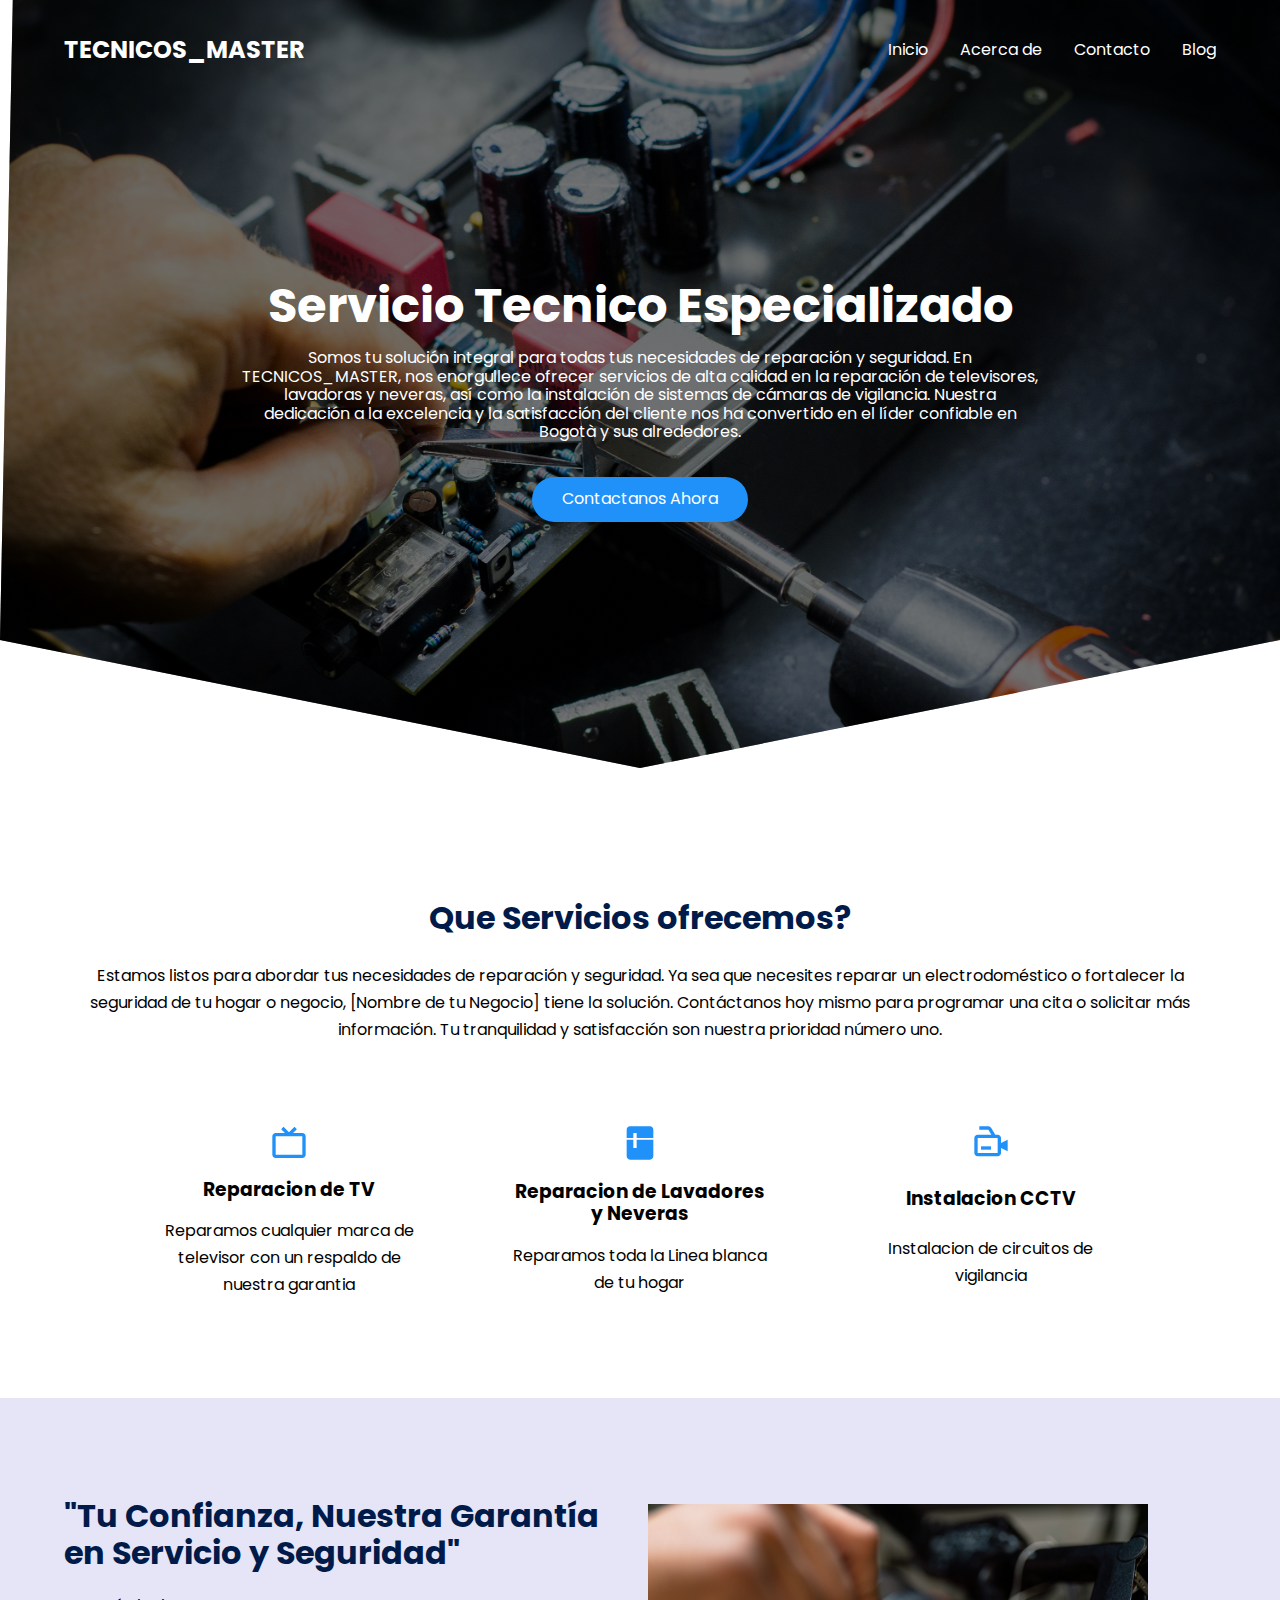
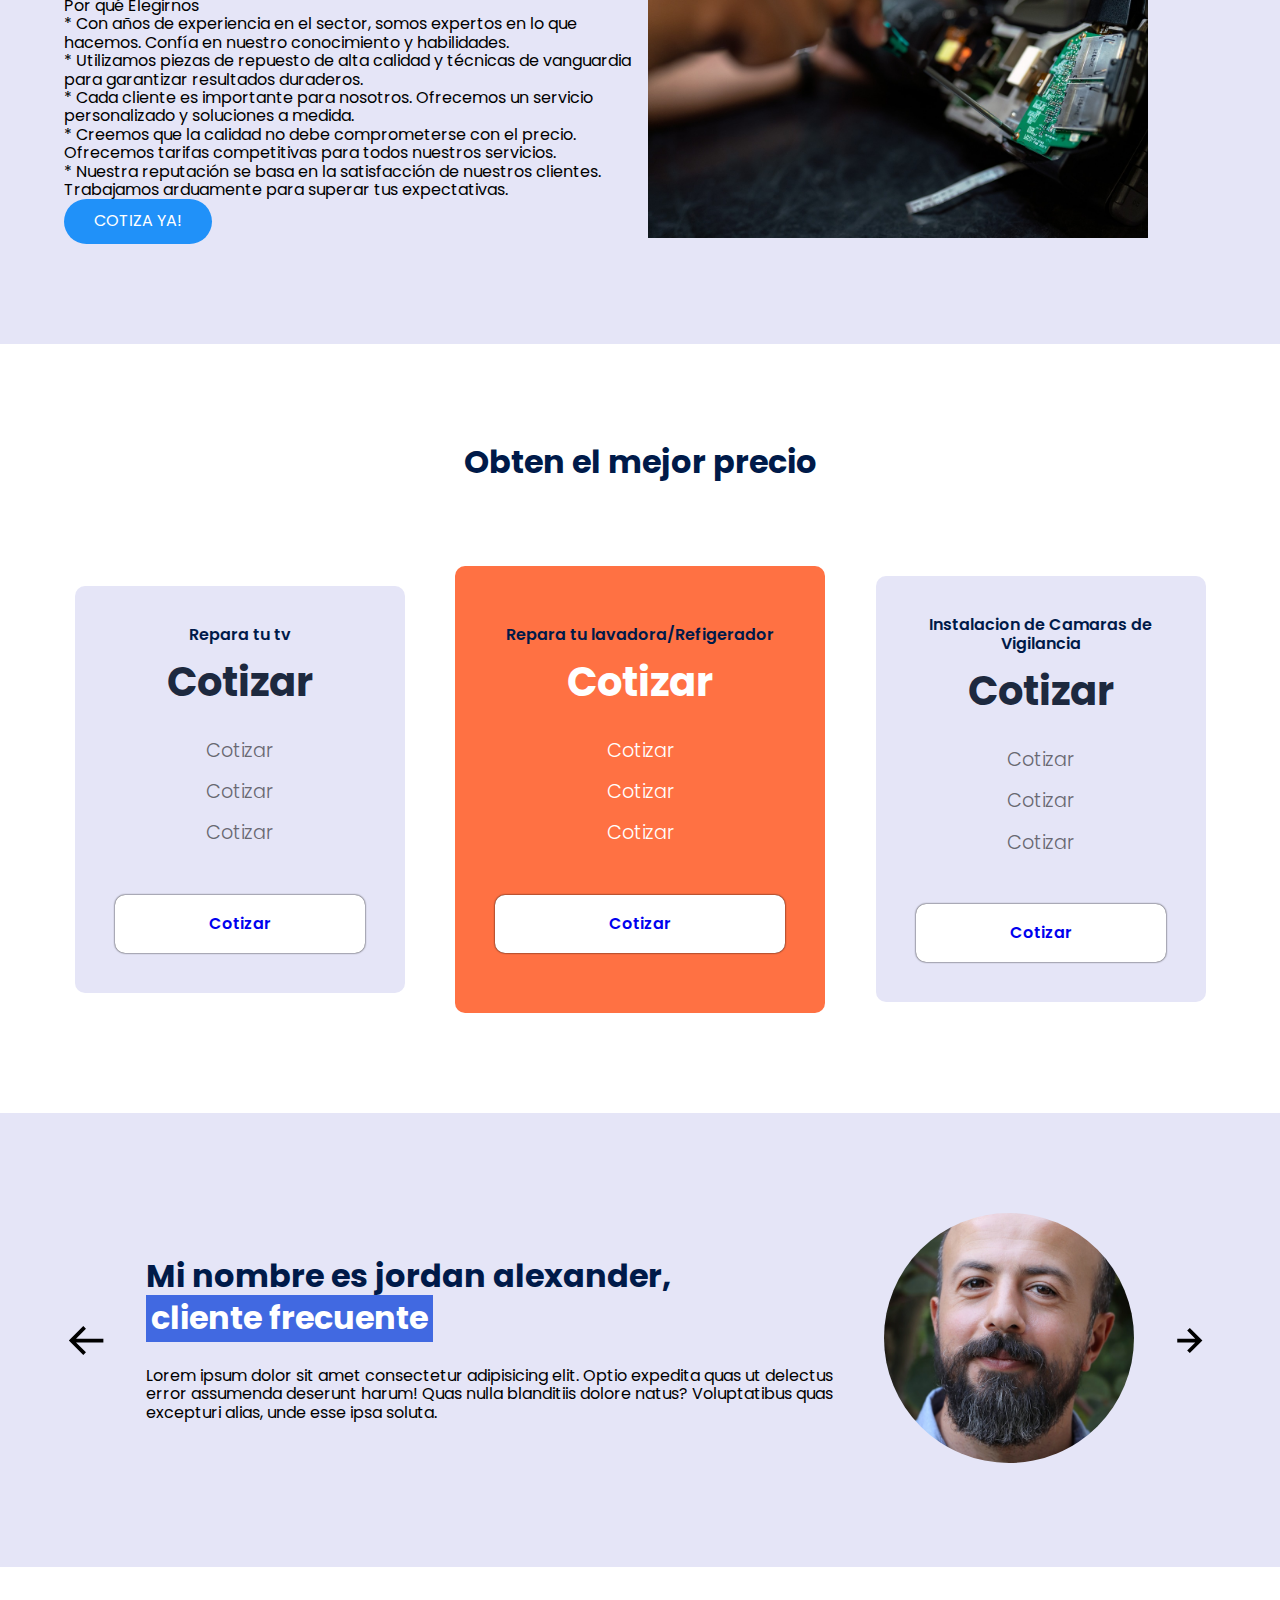
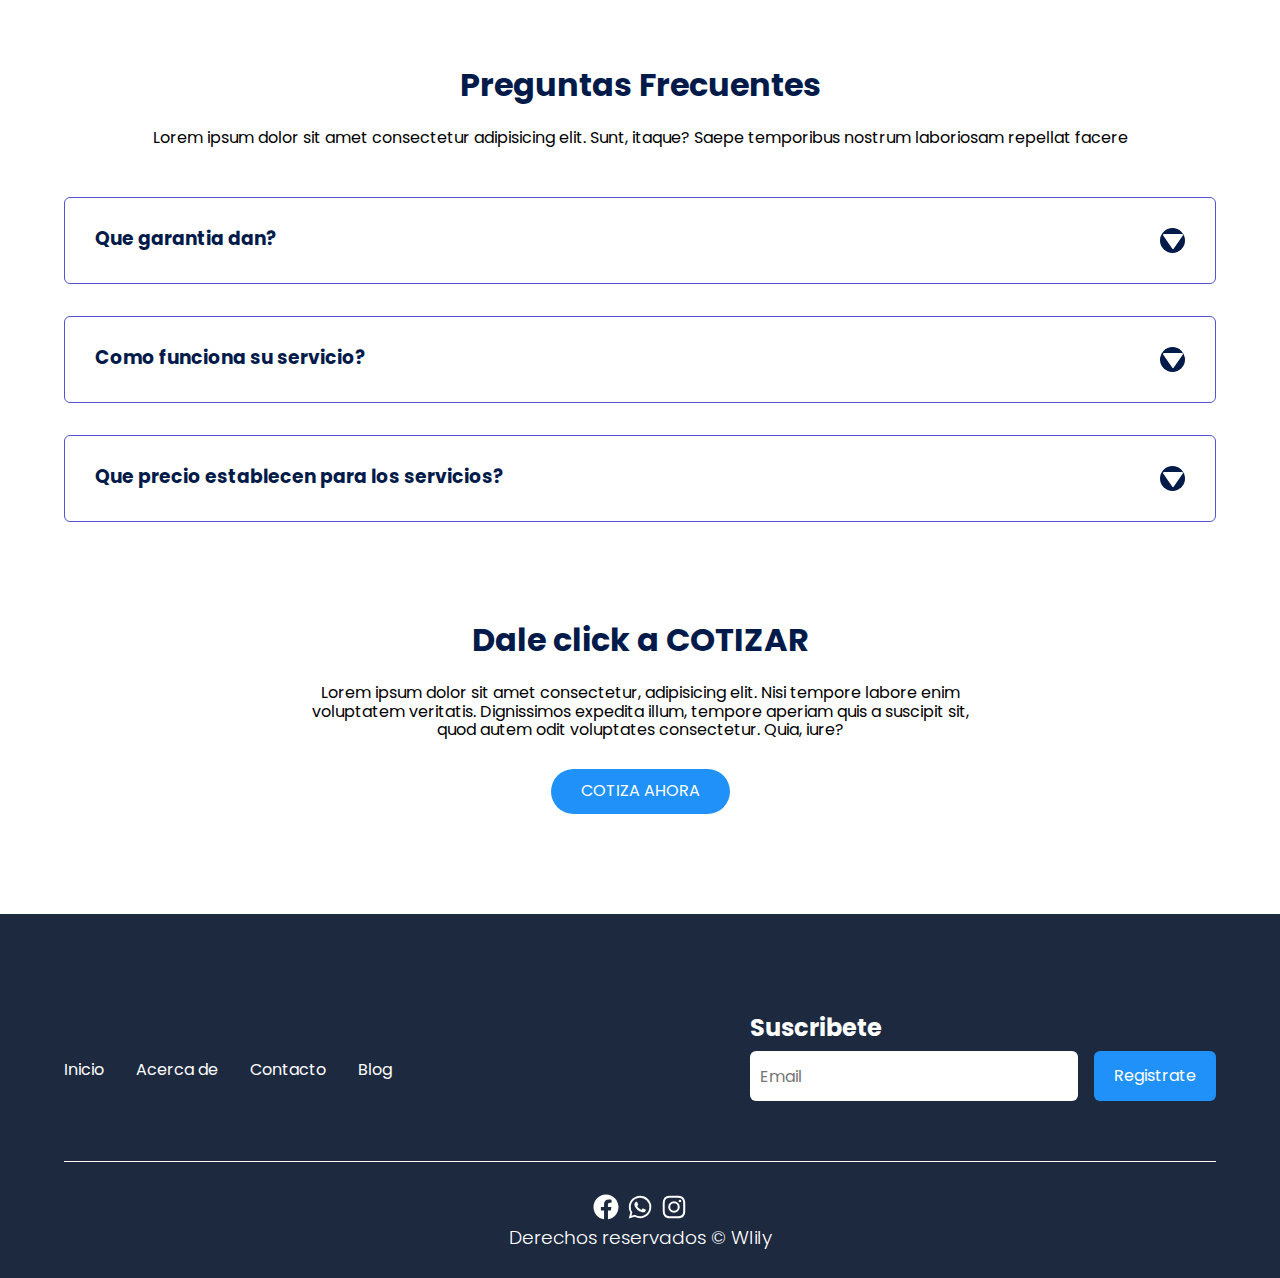
<file: index.html>
<!DOCTYPE html>
<html lang="en">
<head>
    <meta charset="UTF-8">
    <meta name="viewport" content="width=device-width, initial-scale=1.0">
    <title>Tecnicos_Master</title>
    <link rel="stylesheet" href="./css/normalizacion.css">
    <link rel="stylesheet" href="./css/estilos.css">

    <meta name="theme-color" content="#2091f9" >
    
    
    <meta name="title" content="Repara tu TV, lavadora o una instalación de cámaras de vigilancia" />
    <meta name="description" content=""Soluciones integrales para tus electrodomésticos y seguridad en un solo lugar. Reparamos tu TV y lavadora, además de ofrecer expertos en instalación de cámaras de vigilancia. Confía en nosotros para mantener tu hogar en perfecto estado y protegido. Servicio rápido y profesional en bogota y sus alrededores. ¡Recupera la comodidad y la tranquilidad hoy mismo!"" />

    <!-- Open Graph / Facebook -->
    <meta property="og:type" content="website" />
    <meta property="og:url" content="wlily35.github.io" />
    <meta property="og:title" content="Repara tu TV, lavadora o una instalación de cámaras de vigilancia" />
    <meta property="og:description" content=""Soluciones integrales para tus electrodomésticos y seguridad en un solo lugar. Reparamos tu TV y lavadora, además de ofrecer expertos en instalación de cámaras de vigilancia. Confía en nosotros para mantener tu hogar en perfecto estado y protegido. Servicio rápido y profesional en bogota y sus alrededores. ¡Recupera la comodidad y la tranquilidad hoy mismo!"" />
    <meta property="og:image" content=wlily35.github.io/imagenes/camara_domo.jpg />



</head>
<body>
    
    <header class="hero">
        <nav class="nav container">
            <div class="nav__logo">
                <h2 class="nav__titulo">TECNICOS_MASTER</h2>
            </div>
            <ul class="nav__link nav__link--menu">
                <li class="nav__items">
                    <a href="#" class="nav__links">Inicio</a>
                </li>
                
                <li class="nav__items">
                    <a href="#" class="nav__links">Acerca de</a>
                </li>
                
                <li class="nav__items">
                    <a href="#" class="nav__links">Contacto</a>
                </li>
                
                <li class="nav__items">
                    <a href="#" class="nav__links">Blog</a>
                </li>

                <img src="./imagenes/cerrar.svg" class="nav__close" alt="boton de cerrar">
            </ul>

            <div class="nav__menu">
                <img src="./imagenes/menu.svg" class="nav__img" alt="menu">
            </div>
        </nav>

        <section class="hero__container container">
            <h1 class="hero__title">Servicio Tecnico Especializado</h1>
            <p class="hero__paragraph">Somos tu solución integral para todas tus necesidades de reparación y seguridad. En TECNICOS_MASTER, 
                nos enorgullece ofrecer servicios de alta calidad en la reparación de televisores, lavadoras y neveras, 
                así como la instalación de sistemas de cámaras de vigilancia. Nuestra dedicación a la excelencia
                 y la satisfacción del cliente nos ha convertido en el líder confiable en Bogotà y sus alrededores.</p>
                 <a href="#" class="cta">Contactanos Ahora</a>
        </section>
    </header>

    <main>
        <section class="container about">
            <h2 class="subtitle"> Que Servicios ofrecemos?</h2>
            <p class="about__paragraph">Estamos listos para abordar tus necesidades de reparación y seguridad.
                 Ya sea que necesites reparar un electrodoméstico o fortalecer la seguridad de tu hogar o negocio,
                 [Nombre de tu Negocio] tiene la solución. Contáctanos hoy mismo para programar una
                  cita o solicitar más información. Tu tranquilidad y satisfacción son nuestra prioridad número uno.
            </p>

            <div class="about__main">
                <article class="about__icons">
                    <img src="./imagenes/tv.svg" class="about__icon" alt="imagen del tv icono">
                    <h3 class="about__title">Reparacion de TV</h3>
                    <p class="about__paragraph">Reparamos cualquier marca de televisor con un respaldo de nuestra garantia</p>
                </article>
                
                <article class="about__icons">
                    <img src="./imagenes/refirerator.svg" class="about__icon" alt="imagen del refigerador icono">
                    <h3 class="about__title">Reparacion de Lavadores y Neveras</h3>
                    <p class="about__paragraph">Reparamos toda la Linea blanca de tu hogar</p>
                </article>
                
                <article class="about__icons">
                    <img src="./imagenes/camara.svg" class="about__icon" alt="imagen camaras icono">
                    <h3 class="about__title">Instalacion CCTV </h3>
                    <p class="about__paragraph">Instalacion de circuitos de vigilancia</p>
                </article>
            </div>
        </section>
        
        <section class="conocimiento">
            <div class="conocimiento__container container">
                <div class="conocimiento__texts">
                    <h2 class="subtitle">"Tu Confianza, Nuestra Garantía en Servicio y Seguridad"</h2>
                    <p class="conocimiento_paragraph">Por qué Elegirnos<br>

                         * Con años de experiencia en el sector, somos expertos en lo que hacemos. Confía en nuestro conocimiento y habilidades.<br>
                         * Utilizamos piezas de repuesto de alta calidad y técnicas de vanguardia para garantizar resultados duraderos.<br>
                         * Cada cliente es importante para nosotros. Ofrecemos un servicio personalizado y soluciones a medida.<br>
                         * Creemos que la calidad no debe comprometerse con el precio. Ofrecemos tarifas competitivas para todos nuestros servicios.<br>
                         * Nuestra reputación se basa en la satisfacción de nuestros clientes. Trabajamos arduamente para superar tus expectativas.</p>
                    <a href="#" class="cta">COTIZA YA!</a>
                </div>

                <figure class="conocimiento__picture">
                    <img src="./imagenes/tecnico_2.jpg" class="conocimiento__img" alt="tecnico 2">
                </figure>
            </div>
        </section>

        <section class="precio container">
            <h2 class="subtitle">Obten el mejor precio</h2>

            <div class="precio__tabla">
                <div class="precio__element">
                    <p class="precio__name">Repara tu tv</p>
                    <h3 class="precio__precio">Cotizar</h3>

                    <div class="precio__items">
                        <p class="precio__features">Cotizar</p>
                        <p class="precio__features">Cotizar</p>
                        <p class="precio__features">Cotizar</p>
                    </div>

                    <a href="#" class="precio__cta">Cotizar</a>
                </div>

                <div class="precio__element precio__element--best">
                    <p class="precio__name">Repara tu lavadora/Refigerador</p>
                    <h3 class="precio__precio">Cotizar</h3>

                    <div class="precio__items">
                        <p class="precio__features">Cotizar</p>
                        <p class="precio__features">Cotizar</p>
                        <p class="precio__features">Cotizar</p>
                    </div>

                    <a href="#" class="precio__cta">Cotizar</a>
                </div>

                <div class="precio__element">
                    <p class="precio__name">Instalacion de Camaras de Vigilancia</p>
                    <h3 class="precio__precio">Cotizar</h3>

                    <div class="precio__items">
                        <p class="precio__features">Cotizar</p>
                        <p class="precio__features">Cotizar</p>
                        <p class="precio__features">Cotizar</p>
                    </div>

                    <a href="#" class="precio__cta">Cotizar</a>
                </div>
            </div>
        </section>

        <section class="testimonios">
            <div class="testimonio__container container">
                <img src="./imagenes/flecha_izquierda.svg" class="testimonio__arrow" id="before" alt="">
                <section class="testimonio__body testimonio__body--show" data-id="1">
                    <div class="testimonio__texts">
                        <h2 class="subtitle">Mi nombre es jordan alexander, <span class="testimonio__course">cliente frecuente</span></h2>
                        <p class="testimonio__review">Lorem ipsum dolor sit amet consectetur adipisicing elit. Optio expedita quas ut delectus
                            error assumenda deserunt harum! Quas nulla blanditiis dolore natus? Voluptatibus quas excepturi alias, unde esse ipsa soluta.</p>
                    </div>

                    <figure class="testimonio__picture">
                        <img src="./imagenes/face__1.jpg" class="testimonio__img" alt="imagen del cliente de testimonio">
                    </figure>
                </section>

                <section class="testimonio__body " data-id="2">
                    <div class="testimonio__texts">
                        <h2 class="subtitle">Mi nombre es Alejandra Perez, <span class="testimonio__course">cliente frecuente</span></h2>
                        <p class="testimonio__review">Lorem ipsum dolor sit amet consectetur adipisicing elit. Optio expedita quas ut delectus
                            error assumenda deserunt harum! </p>
                    </div>
                    <figure class="testimonio__picture">
                        <img src="./imagenes/face__2.jpg" class="testimonio__img" alt="imagen del cliente de testimonio">
                    </figure>
                </section>

                <section class="testimonio__body " data-id="3">
                    <div class="testimonio__texts">
                        <h2 class="subtitle">Mi nombre es Karen Arteaga, <span class="testimonio__course">cliente frecuente</span></h2>
                        <p class="testimonio__review">Lorem ipsum </p>
                    </div>

                    <figure class="testimonio__picture">
                        <img src="./imagenes/face__3.jpg" class="testimonio__img" alt="imagen del cliente de testimonio">
                    </figure>
                </section>
                <img src="./imagenes/flecha_derecha_alt.svg" class="testimonio__arrow" id="next" alt="">
            </div>
        </section>

        <section class="preguntas container">
            <h2 class="subtitle">Preguntas Frecuentes</h2>
            <p class="preguntas__paragragh">Lorem ipsum dolor sit amet consectetur adipisicing elit. Sunt, 
                itaque? Saepe temporibus nostrum laboriosam repellat facere</p>

            <section class="preguntas__container">
                    <article class="preguntas__padding">
                        <div class="preguntas__answer">
                            <h3 class="preguntas__title">Que garantia dan?
                                <span class="preguntas__arrow">
                                    <img src="./imagenes/flecha.svg" class="preguntas__img" alt="indicador de flecha para preguntas frecuentes">
                                </span>
                            </h3>

                            <p class="preguntas__show">Lorem ipsum dolor sit amet, consectetur adipisicing elit. Harum illum voluptatum aut ea quidem sint voluptate magnam sit eos necessitatibus,
                             consectetur illo impedit fugiat laboriosam! Ea expedita dignissimos magni rem.</p>
                        </div>
                    </article>
                    <article class="preguntas__padding">
                        <div class="preguntas__answer">
                            <h3 class="preguntas__title">Como funciona su servicio?
                                <span class="preguntas__arrow">
                                    <img src="./imagenes/flecha.svg" class="preguntas__img" alt="indicador de flecha para preguntas frecuentes">
                                </span>
                            </h3>

                            <p class="preguntas__show">Lorem ipsum dolor sit amet, consectetur adipisicing elit. Harum illum voluptatum aut ea quidem sint voluptate magnam sit eos necessitatibus,
                             consectetur illo impedit fugiat laboriosam! Ea expedita dignissimos magni rem.</p>
                        </div>
                    </article>
                    <article class="preguntas__padding">
                        <div class="preguntas__answer">
                            <h3 class="preguntas__title">Que precio establecen para los servicios?
                                <span class="preguntas__arrow">
                                    <img src="./imagenes/flecha.svg" class="preguntas__img" alt="indicador de flecha para preguntas frecuentes">
                                </span>
                            </h3>

                            <p class="preguntas__show">Lorem ipsum dolor sit amet, consectetur adipisicing elit. Harum illum voluptatum aut ea quidem sint voluptate magnam sit eos necessitatibus,
                             consectetur illo impedit fugiat laboriosam! Ea expedita dignissimos magni rem.</p>
                        </div>
                    </article>
            </section>

            <section class="preguntas__offer">
                <h2 class="subtitle">Dale click a COTIZAR</h2>
                <p class="preguntas__copy">Lorem ipsum dolor sit amet consectetur, adipisicing elit. Nisi tempore labore enim voluptatem veritatis. Dignissimos expedita illum, 
                    tempore aperiam quis a suscipit sit, quod autem odit voluptates consectetur. Quia, iure?</p>
                <a href="#" class="cta">COTIZA AHORA</a>
            </section>
        </section>
    </main>

    <footer class="footer"> 
        <section class="footer__container container">
            <nav class="nav nav--footer">
                <h2 class="footer__title"></h2>

                <ul class="nav__link nav__link--footer">
                    <li class="nav__items">
                        <a href="#" class="nav__links">Inicio</a>
                    </li>
                    
                    <li class="nav__items">
                        <a href="#" class="nav__links">Acerca de</a>
                    </li>
                    
                    <li class="nav__items">
                        <a href="#" class="nav__links">Contacto</a>
                    </li>
                    
                    <li class="nav__items">
                        <a href="#" class="nav__links">Blog</a>
                    </li>
                </ul>
            </nav>
            <form class="footer__form"  action="https://formspree.io/f/xyyqbpng"
            method="POST">
                <h2 class="footer__newsletter">Suscribete </h2>
                <div class="footer__inputs">
                    <input type="email" placeholder="Email" class="footer__input" name="email">
                    <input type="submit" value="Registrate" class="footer__submit">
                </div>
            </form>
        </section>

        <section class="footer__copy container">
            <div class="footer__social">
                <a href="#" class="footer__icons"><img src="./imagenes/facebook.svg" class="footer__img" alt=""></a>
                <a href="#" class="footer__icons"><img src="./imagenes/whatsapp.svg" class="footer__img" alt=""></a>
                <a href="#" class="footer__icons"><img src="./imagenes/instagram.svg" class="footer__img" alt=""></a>
            </div>
            <h3 class="footer__copyright">Derechos reservados &copy; Wlily</h3>
        </section>
    </footer>



    <script src="./js/slide.js"></script>
    <script src="./js/preguntas.js"></script>
    <script src="./js/menu.js"></script>
</body>
</html>
</file>
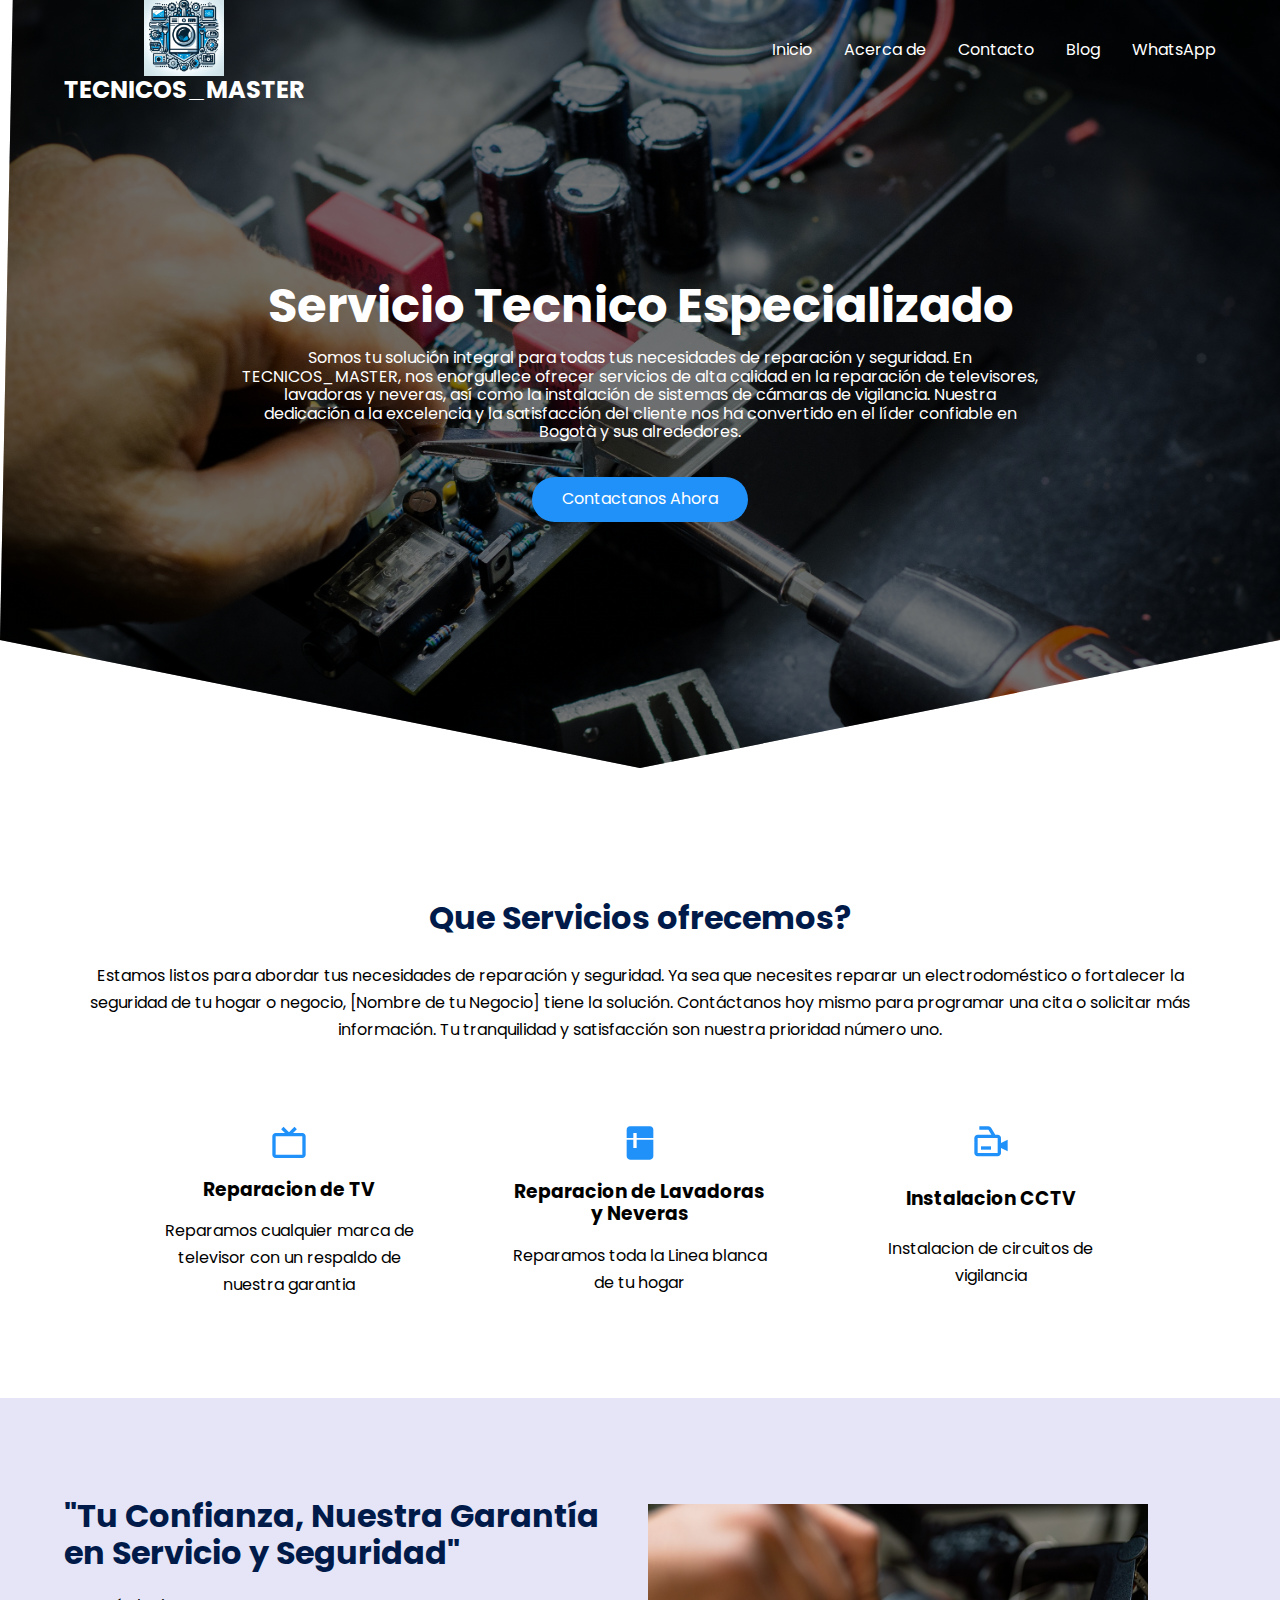
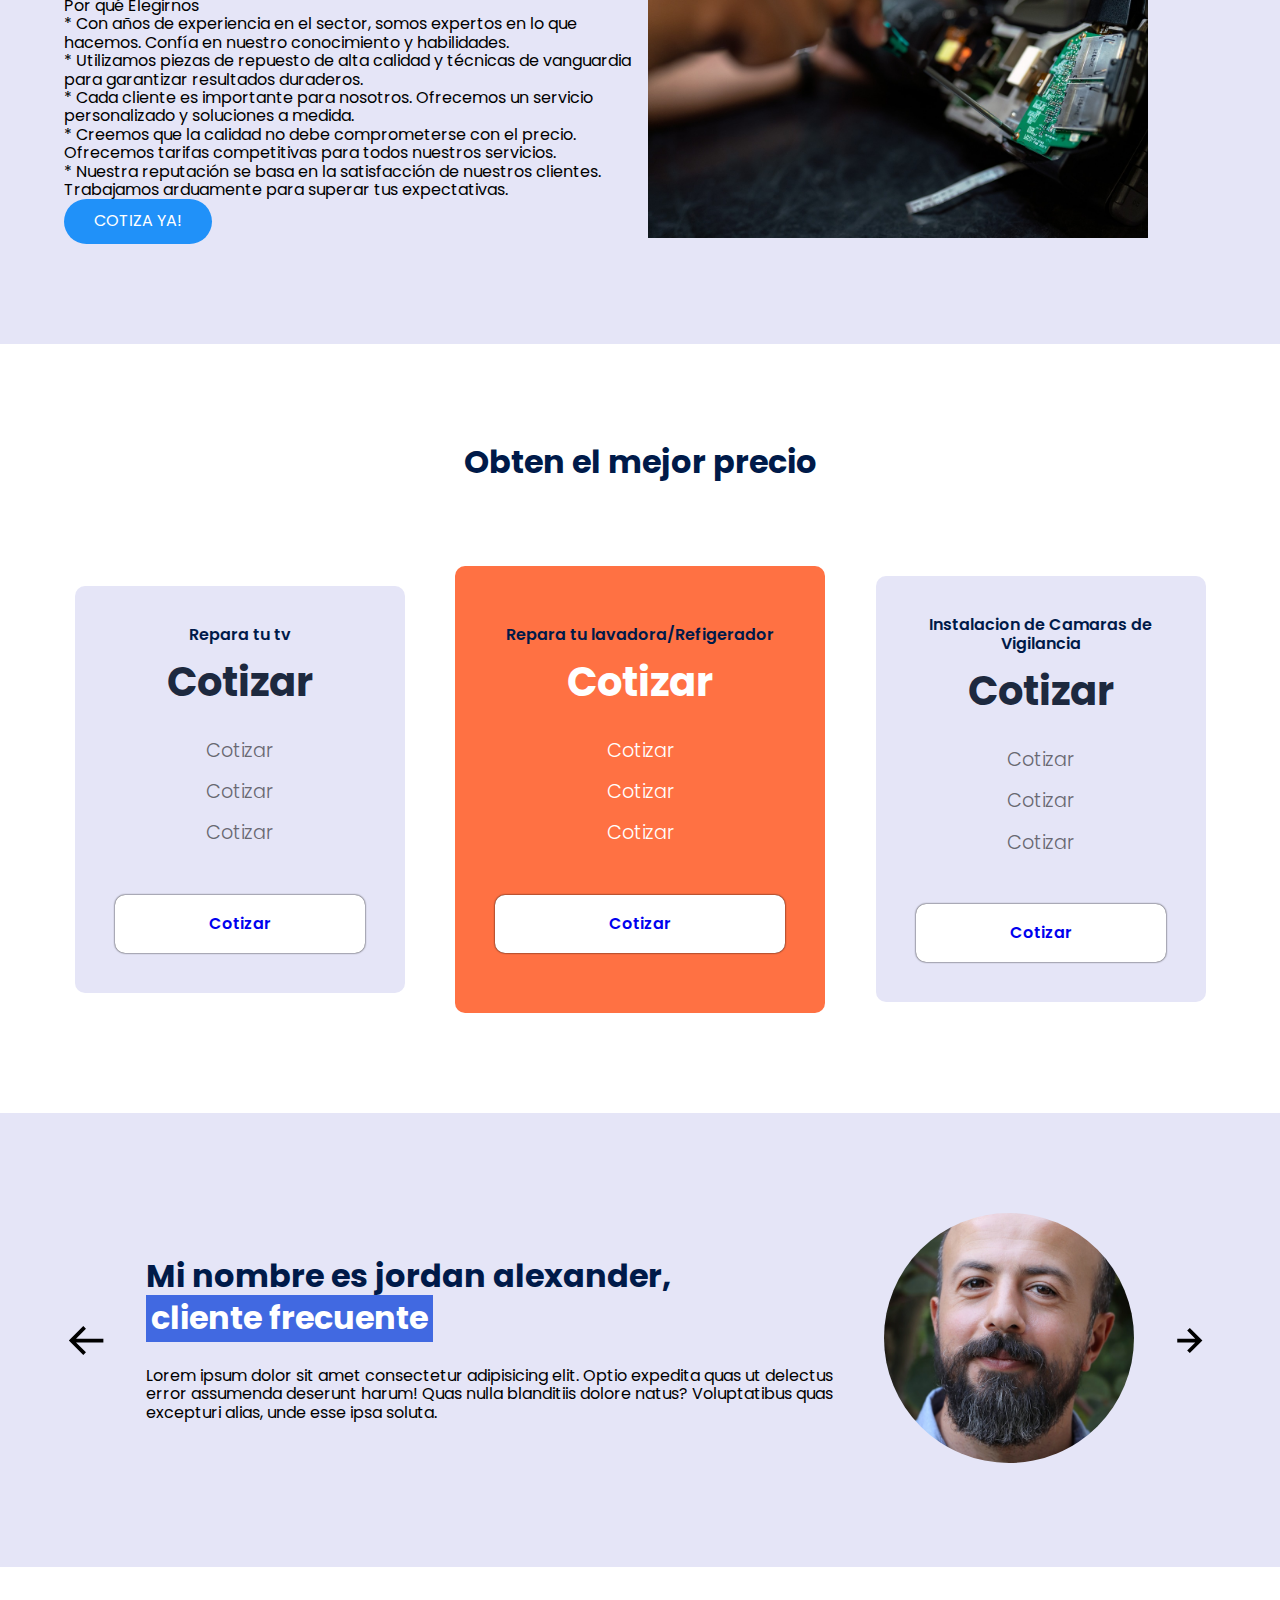
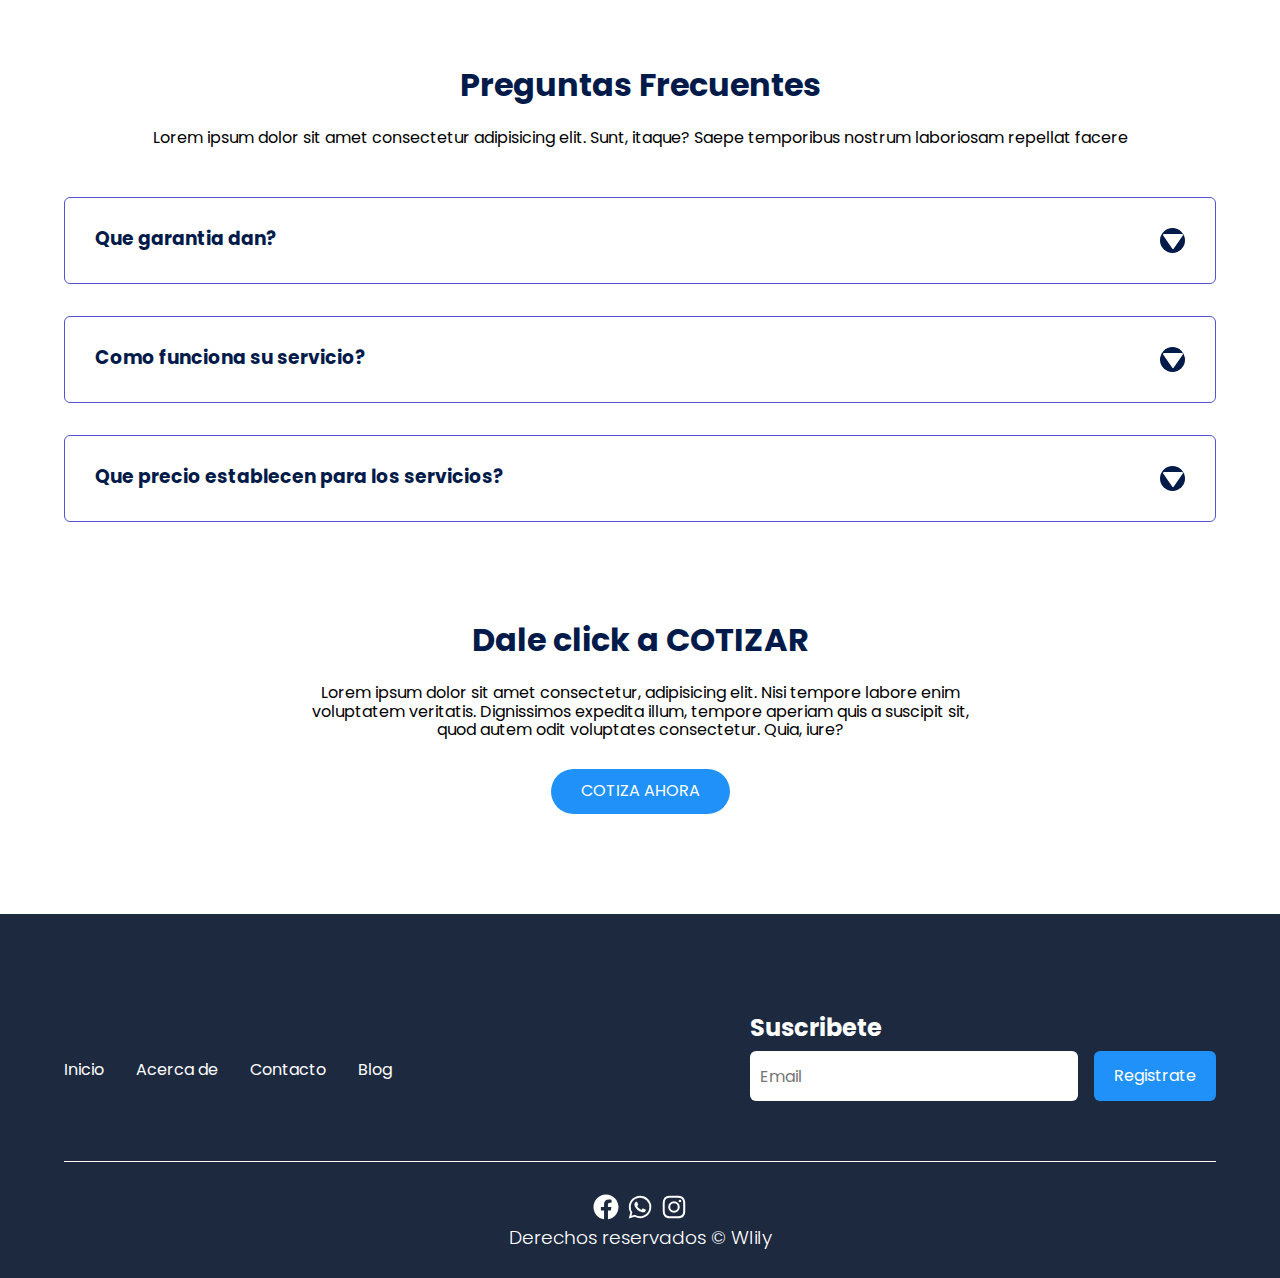
<file: index2.html>
<!DOCTYPE html>
<html lang="en">
<head>
    <meta charset="UTF-8">
    <meta name="viewport" content="width=device-width, initial-scale=1.0">
    <title>Tecnicos_Master</title>
    <link rel="stylesheet" href="./css/normalizacion.css">
    <link rel="stylesheet" href="./css/estilos.css">

    <meta name="theme-color" content="#2091f9" >
    
    
    <meta name="title" content="Repara tu TV, lavadora o una instalación de cámaras de vigilancia" />
    <meta name="description" content=""Soluciones integrales para tus electrodomésticos y seguridad en un solo lugar. Reparamos tu TV y lavadora, además de ofrecer expertos en instalación de cámaras de vigilancia. Confía en nosotros para mantener tu hogar en perfecto estado y protegido. Servicio rápido y profesional en bogota y sus alrededores. ¡Recupera la comodidad y la tranquilidad hoy mismo!"" />

    <!-- Open Graph / Facebook -->
    <meta property="og:type" content="website" />
    <meta property="og:url" content="wlily35.github.io" />
    <meta property="og:title" content="Repara tu TV, lavadora o una instalación de cámaras de vigilancia" />
    <meta property="og:description" content=""Soluciones integrales para tus electrodomésticos y seguridad en un solo lugar. Reparamos tu TV y lavadora, además de ofrecer expertos en instalación de cámaras de vigilancia. Confía en nosotros para mantener tu hogar en perfecto estado y protegido. Servicio rápido y profesional en bogota y sus alrededores. ¡Recupera la comodidad y la tranquilidad hoy mismo!"" />
    <meta property="og:image" content=wlily35.github.io/imagenes/camara_domo.jpg />



</head>
<body>
    
    <header class="hero">
        <nav class="nav container">
            <div class="nav__logo">
                <img src="/imagenes/Imagen de WhatsApp 2024-02-19 a las 18.05.38_56912759.jpg" alt="logo">
                <h2 class="nav__titulo">TECNICOS_MASTER</h2>
            </div>
            <ul class="nav__link nav__link--menu">
                <li class="nav__items">
                    <a href="#" class="nav__links">Inicio</a>
                </li>
                
                <li class="nav__items">
                    <a href="#" class="nav__links">Acerca de</a>
                </li>
                
                <li class="nav__items">
                    <a href="#" class="nav__links">Contacto</a>
                </li>
                
                <li class="nav__items">
                    <a href="#" class="nav__links">Blog</a>
                </li>

                <li class="nav__items">
                    <a href="https://wa.me/+573161876423" class="nav__links">WhatsApp</a>
                </li>

                <img src="./imagenes/cerrar.svg" class="nav__close" alt="boton de cerrar">
            </ul>

            <div class="nav__menu">
                <img src="./imagenes/menu.svg" class="nav__img" alt="menu">
            </div>
        </nav>

        <section class="hero__container container">
            <h1 class="hero__title">Servicio Tecnico Especializado</h1>
            <p class="hero__paragraph">Somos tu solución integral para todas tus necesidades de reparación y seguridad. En TECNICOS_MASTER, 
                nos enorgullece ofrecer servicios de alta calidad en la reparación de televisores, lavadoras y neveras, 
                así como la instalación de sistemas de cámaras de vigilancia. Nuestra dedicación a la excelencia
                 y la satisfacción del cliente nos ha convertido en el líder confiable en Bogotà y sus alrededores.</p>
                 <a href="#" class="cta">Contactanos Ahora</a>
        </section>
    </header>

    <main>
        <section class="container about">
            <h2 class="subtitle"> Que Servicios ofrecemos?</h2>
            <p class="about__paragraph">Estamos listos para abordar tus necesidades de reparación y seguridad.
                 Ya sea que necesites reparar un electrodoméstico o fortalecer la seguridad de tu hogar o negocio,
                 [Nombre de tu Negocio] tiene la solución. Contáctanos hoy mismo para programar una
                  cita o solicitar más información. Tu tranquilidad y satisfacción son nuestra prioridad número uno.
            </p>

            <div class="about__main">
                <article class="about__icons">
                    <img src="./imagenes/tv.svg" class="about__icon" alt="imagen del tv icono">
                    <h3 class="about__title">Reparacion de TV</h3>
                    <p class="about__paragraph">Reparamos cualquier marca de televisor con un respaldo de nuestra garantia</p>
                </article>
                
                <article class="about__icons">
                    <img src="./imagenes/refirerator.svg" class="about__icon" alt="imagen del refigerador icono">
                    <h3 class="about__title">Reparacion de Lavadoras y Neveras</h3>
                    <p class="about__paragraph">Reparamos toda la Linea blanca de tu hogar</p>
                </article>
                
                <article class="about__icons">
                    <img src="./imagenes/camara.svg" class="about__icon" alt="imagen camaras icono">
                    <h3 class="about__title">Instalacion CCTV </h3>
                    <p class="about__paragraph">Instalacion de circuitos de vigilancia</p>
                </article>
            </div>
        </section>
        
        <section class="conocimiento">
            <div class="conocimiento__container container">
                <div class="conocimiento__texts">
                    <h2 class="subtitle">"Tu Confianza, Nuestra Garantía en Servicio y Seguridad"</h2>
                    <p class="conocimiento_paragraph">Por qué Elegirnos<br>

                         * Con años de experiencia en el sector, somos expertos en lo que hacemos. Confía en nuestro conocimiento y habilidades.<br>
                         * Utilizamos piezas de repuesto de alta calidad y técnicas de vanguardia para garantizar resultados duraderos.<br>
                         * Cada cliente es importante para nosotros. Ofrecemos un servicio personalizado y soluciones a medida.<br>
                         * Creemos que la calidad no debe comprometerse con el precio. Ofrecemos tarifas competitivas para todos nuestros servicios.<br>
                         * Nuestra reputación se basa en la satisfacción de nuestros clientes. Trabajamos arduamente para superar tus expectativas.</p>
                    <a href="#" class="cta">COTIZA YA!</a>
                </div>

                <figure class="conocimiento__picture">
                    <img src="./imagenes/tecnico_2.jpg" class="conocimiento__img" alt="tecnico 2">
                </figure>
            </div>
        </section>

        <section class="precio container">
            <h2 class="subtitle">Obten el mejor precio</h2>

            <div class="precio__tabla">
                <div class="precio__element">
                    <p class="precio__name">Repara tu tv</p>
                    <h3 class="precio__precio">Cotizar</h3>

                    <div class="precio__items">
                        <p class="precio__features">Cotizar</p>
                        <p class="precio__features">Cotizar</p>
                        <p class="precio__features">Cotizar</p>
                    </div>

                    <a href="#" class="precio__cta">Cotizar</a>
                </div>

                <div class="precio__element precio__element--best">
                    <p class="precio__name">Repara tu lavadora/Refigerador</p>
                    <h3 class="precio__precio">Cotizar</h3>

                    <div class="precio__items">
                        <p class="precio__features">Cotizar</p>
                        <p class="precio__features">Cotizar</p>
                        <p class="precio__features">Cotizar</p>
                    </div>

                    <a href="#" class="precio__cta">Cotizar</a>
                </div>

                <div class="precio__element">
                    <p class="precio__name">Instalacion de Camaras de Vigilancia</p>
                    <h3 class="precio__precio">Cotizar</h3>

                    <div class="precio__items">
                        <p class="precio__features">Cotizar</p>
                        <p class="precio__features">Cotizar</p>
                        <p class="precio__features">Cotizar</p>
                    </div>

                    <a href="#" class="precio__cta">Cotizar</a>
                </div>
            </div>
        </section>

        <section class="testimonios">
            <div class="testimonio__container container">
                <img src="./imagenes/flecha_izquierda.svg" class="testimonio__arrow" id="before" alt="">
                <section class="testimonio__body testimonio__body--show" data-id="1">
                    <div class="testimonio__texts">
                        <h2 class="subtitle">Mi nombre es jordan alexander, <span class="testimonio__course">cliente frecuente</span></h2>
                        <p class="testimonio__review">Lorem ipsum dolor sit amet consectetur adipisicing elit. Optio expedita quas ut delectus
                            error assumenda deserunt harum! Quas nulla blanditiis dolore natus? Voluptatibus quas excepturi alias, unde esse ipsa soluta.</p>
                    </div>

                    <figure class="testimonio__picture">
                        <img src="./imagenes/face__1.jpg" class="testimonio__img" alt="imagen del cliente de testimonio">
                    </figure>
                </section>

                <section class="testimonio__body " data-id="2">
                    <div class="testimonio__texts">
                        <h2 class="subtitle">Mi nombre es Alejandra Perez, <span class="testimonio__course">cliente frecuente</span></h2>
                        <p class="testimonio__review">Lorem ipsum dolor sit amet consectetur adipisicing elit. Optio expedita quas ut delectus
                            error assumenda deserunt harum! </p>
                    </div>
                    <figure class="testimonio__picture">
                        <img src="./imagenes/face__2.jpg" class="testimonio__img" alt="imagen del cliente de testimonio">
                    </figure>
                </section>

                <section class="testimonio__body " data-id="3">
                    <div class="testimonio__texts">
                        <h2 class="subtitle">Mi nombre es Karen Arteaga, <span class="testimonio__course">cliente frecuente</span></h2>
                        <p class="testimonio__review">Lorem ipsum </p>
                    </div>

                    <figure class="testimonio__picture">
                        <img src="./imagenes/face__3.jpg" class="testimonio__img" alt="imagen del cliente de testimonio">
                    </figure>
                </section>
                <img src="./imagenes/flecha_derecha_alt.svg" class="testimonio__arrow" id="next" alt="">
            </div>
        </section>

        <section class="preguntas container">
            <h2 class="subtitle">Preguntas Frecuentes</h2>
            <p class="preguntas__paragragh">Lorem ipsum dolor sit amet consectetur adipisicing elit. Sunt, 
                itaque? Saepe temporibus nostrum laboriosam repellat facere</p>

            <section class="preguntas__container">
                    <article class="preguntas__padding">
                        <div class="preguntas__answer">
                            <h3 class="preguntas__title">Que garantia dan?
                                <span class="preguntas__arrow">
                                    <img src="./imagenes/flecha.svg" class="preguntas__img" alt="indicador de flecha para preguntas frecuentes">
                                </span>
                            </h3>

                            <p class="preguntas__show">Lorem ipsum dolor sit amet, consectetur adipisicing elit. Harum illum voluptatum aut ea quidem sint voluptate magnam sit eos necessitatibus,
                             consectetur illo impedit fugiat laboriosam! Ea expedita dignissimos magni rem.</p>
                        </div>
                    </article>
                    <article class="preguntas__padding">
                        <div class="preguntas__answer">
                            <h3 class="preguntas__title">Como funciona su servicio?
                                <span class="preguntas__arrow">
                                    <img src="./imagenes/flecha.svg" class="preguntas__img" alt="indicador de flecha para preguntas frecuentes">
                                </span>
                            </h3>

                            <p class="preguntas__show">Lorem ipsum dolor sit amet, consectetur adipisicing elit. Harum illum voluptatum aut ea quidem sint voluptate magnam sit eos necessitatibus,
                             consectetur illo impedit fugiat laboriosam! Ea expedita dignissimos magni rem.</p>
                        </div>
                    </article>
                    <article class="preguntas__padding">
                        <div class="preguntas__answer">
                            <h3 class="preguntas__title">Que precio establecen para los servicios?
                                <span class="preguntas__arrow">
                                    <img src="./imagenes/flecha.svg" class="preguntas__img" alt="indicador de flecha para preguntas frecuentes">
                                </span>
                            </h3>

                            <p class="preguntas__show">Lorem ipsum dolor sit amet, consectetur adipisicing elit. Harum illum voluptatum aut ea quidem sint voluptate magnam sit eos necessitatibus,
                             consectetur illo impedit fugiat laboriosam! Ea expedita dignissimos magni rem.</p>
                        </div>
                    </article>
            </section>

            <section class="preguntas__offer">
                <h2 class="subtitle">Dale click a COTIZAR</h2>
                <p class="preguntas__copy">Lorem ipsum dolor sit amet consectetur, adipisicing elit. Nisi tempore labore enim voluptatem veritatis. Dignissimos expedita illum, 
                    tempore aperiam quis a suscipit sit, quod autem odit voluptates consectetur. Quia, iure?</p>
                <a href="#" class="cta">COTIZA AHORA</a>
            </section>
        </section>
    </main>

    <footer class="footer"> 
        <section class="footer__container container">
            <nav class="nav nav--footer">
                <h2 class="footer__title"></h2>

                <ul class="nav__link nav__link--footer">
                    <li class="nav__items">
                        <a href="#" class="nav__links">Inicio</a>
                    </li>
                    
                    <li class="nav__items">
                        <a href="#" class="nav__links">Acerca de</a>
                    </li>
                    
                    <li class="nav__items">
                        <a href="#" class="nav__links">Contacto</a>
                    </li>
                    
                    <li class="nav__items">
                        <a href="#" class="nav__links">Blog</a>
                    </li>
                </ul>
            </nav>
            <form class="footer__form"  action="https://formspree.io/f/xyyqbpng"
            method="POST">
                <h2 class="footer__newsletter">Suscribete </h2>
                <div class="footer__inputs">
                    <input type="email" placeholder="Email" class="footer__input" name="email">
                    <input type="submit" value="Registrate" class="footer__submit">
                </div>
            </form>
        </section>

        <section class="footer__copy container">
            <div class="footer__social">
                <a href="#" class="footer__icons"><img src="./imagenes/facebook.svg" class="footer__img" alt=""></a>
                <a href="#" class="footer__icons"><img src="./imagenes/whatsapp.svg" class="footer__img" alt=""></a>
                <a href="#" class="footer__icons"><img src="./imagenes/instagram.svg" class="footer__img" alt=""></a>
            </div>
            <h3 class="footer__copyright">Derechos reservados &copy; Wlily</h3>
        </section>
    </footer>



    <script src="./js/slide.js"></script>
    <script src="./js/preguntas.js"></script>
    <script src="./js/menu.js"></script>
</body>
</html>
</file>
<file: css/estilos.css>
@import url('https://fonts.googleapis.com/css2?family=Poppins:wght@300;400;600;700&display=swap');

:root{
    --padding-container: 100px 0;
    --color-title: #001a49;
}

body{
    font-family: 'Poppins', sans-serif;
}

.container{
    width: 90%;
    max-width: 1200px;
    margin: 0 auto;
    overflow: hidden;
    padding: var(--padding-container);
}

.hero{
    width: 100%;
    height: 100vh;
    min-height: 600px;
    max-height: 800px;
    position: relative;
    display: grid;
    grid-template-rows: 100px 1fr;
    color: white;
}

.hero::before{
    content: "";
    position: absolute;
    top: 0;
    left: 0;
    width: 100%;
    height: 100%;
    background-image: linear-gradient(180deg,#0000008c 0%, #0000008c 100% ), url("../imagenes/tecnico1.jpg");
    background-size: cover;
    clip-path: polygon(1% 0, 100% 0, 100% 80%, 50% 96%, 0 80%);
    z-index: -1;
}

/* Nav */

.nav__logo {
    display: flex;
    flex-direction: column;
    align-items: center;
}
.nav__logo img {
    width: 80px; /* Ajusta este valor según tus necesidades */
    height: auto; /* Esto mantendrá la proporción de la imagen */
}
.nav{
    --padding-container:0;
    height: 100%;
    display: flex;
    align-items: center;
}

.nav__title{
    font-weight: 300;
}

.nav__link{
    margin-left: auto;
    padding: 0;
    display: grid;
    grid-auto-flow: column;
    grid-auto-columns: max-content;
    gap: 2em;
}

.nav__items{
    list-style: none;
}


.nav__links{
    color: #fff;
    text-decoration: none;
}

.nav__menu{
    margin-left: auto;
    cursor: pointer;
    display: none;
}

.nav__img{
    display: block;
    width: 30px;
}
.nav__close{
    display: var(--show, none);
}

/* Hero container */
.hero__container{
    max-width: 800px;
    --padding-container:0;
    display: grid;
    grid-auto-rows: max-content;
    align-content: center;
    gap: 1em;
    padding-bottom: 100px;
    text-align: center;
}

.hero__title{
    font-size: 3rem;
}

.hero__paragraph{
    margin-bottom: 20px;
}

.cta{
    display: inline-block;
    background-color: #2091f9;
    justify-self: center;
    color: #fff;
    text-decoration: none;
    padding: 13px 30px;
    border-radius: 32px;
}

/* about */

.about{
    text-align: center;
}

.subtitle{
    color: var(--color-title);
    font-size: 2rem;
    margin-bottom: 25px;
}

.about__paragraph{
    line-height: 1.7;
}

.about__main{
    padding-top: 80px;
    display: grid;
    width: 90%;
    margin: 0 auto;
    gap: 1em;
    overflow: hidden;
    grid-template-columns: repeat(auto-fit, minmax(260px, auto));
}

.about__icons{
    display: grid;
    gap: 1em;
    justify-items: center;
    width: 260px;
    overflow: hidden;
    margin: 0 auto;
}

.about__icon{
    width: 40px;
}

/* conocimiento */

.conocimiento{
    background-color: #e5e5f7;
    background-image:  radial-gradient(#444cf7 0.5px, transparent 0.5px), radial-gradient(#444cf7 0.5px, #e5e5f7 0.5px);
    background-size: 20px 20px;
    background-position: 0 0,10px 10px;
    overflow: hidden;
}

.conocimiento__container{
    display: grid;
    grid-template-columns: 1fr 1fr;
    gap: 1em;
    align-items: center;
}

.conocimiento__picture{
max-width: 500px;
}

.conocimiento.paragraph{
    line-height: 1.7;
    margin-bottom: 15px;
}

.conocimiento__img{
    width: 100%;
    display: block;
}

/* precios */

.precio{
    text-align: center;
}

.precio__tabla{
    padding-top: 60px;
    display: flex;
    flex-wrap: wrap;
    gap: 2.5em;
    justify-content: space-evenly;
    align-items: center;
}

.precio__element{
    background-color: #e5e5f7;
    text-align: center;
    border-radius: 10px;
    width: 330px;
    padding: 40px;
    --color-plan: #696871;
    --color-precio: #1d293f;
    --bg-cta: #fff;
    --color-cta: #5454d4;
    --color-items: #696871;
}

.precio__element--best{
    width: 370px;
    padding: 60px 40px;
    background-color: #FF7143;
    --color-plan: #696871;
    --color-precio: #fff;
    --bg-cta: #fff;
    --color-cta: #fff;
    --color-items: #fff;
}

.precio__name{
    color: #001a49;
    margin-bottom: 15px;
    font-weight: 600;
}

.precio__precio{
    font-size: 2.5em;
    color: var(--color-precio);
}

.precio__items{
    margin-top: 35px;
    display: grid;
    gap: 1em;
    font-weight: 300;
    font-size: 1.2rem;
    margin-bottom: 50px;
    color: var(--color-items);
}

.precio__cta{
    display: block;
    padding: 20px 0;
    border-radius: 10px;
    text-decoration: none;
    background-color: var(--bg-cta);
    font-weight: 600;
    box-shadow: 0 0 2px rgb(0, 0, 0, 1);
}

/* testimonios */

.testimonios{
    background-color: #e5e5f7;
}

.testimonio__container{
    display: grid;
    grid-template-columns: 50px 1fr 50px;
    gap: 1em;
    align-items: center;
    gap: 2em;
}

.testimonio__body{
    display: grid;
    grid-template-columns: 1fr max-content;
    justify-content: space-between;
    align-items: center;
    gap: 2em;
    grid-column: 2/3;
    grid-row: 1/2;
    opacity: 0;
    pointer-events: none;
}

.testimonio__body--show{
    pointer-events: unset;
    opacity: 1;
    transition: opacity 1.5s ease-in-out;
}

.testimonio__img{
    width: 250px;
    height: 250px;
    border-radius: 50%;
    object-fit: cover;
    object-position: 50% 40%;
}

.testimonio__texts{
    max-width: 700px;
}

.testimonio__course{
    background-color: royalblue;
    color: #fff;
    display: inline-block;
    padding: 5px;
}

.testimonio__arrow{
    width: 90%;
}

/* Preguntas */

.preguntas{
    text-align: center;
}

.preguntas__container{
    display: grid;
    gap: 2em;
    padding-top: 50px;
    padding-bottom: 100px;
}

.preguntas__padding{
    padding: 0;
    transition: padding .3s;
    border: 1px solid #5454d4;
    border-radius: 6px;
}

.preguntas__padding--add{
    padding-bottom: 30px;
}

.preguntas__answer{
    padding: 0 30px 0;
    overflow: hidden;
}

.preguntas__title{
    text-align: left;
    display: flex;
    padding: 30px 0 30px;
    cursor: pointer;
    color: var(--color-title);
    justify-content: space-between;
}

.preguntas__arrow{
    border-radius: 50%;
    background-color: var(--color-title);
    width: 25px;
    height: 25px;
    display: flex;
    justify-content: center;
    align-items: flex-end;
    margin-left: 10px;
    transition: transform .3s;
}

.preguntas__arrow--rotate{
    transform: rotate(180deg);
}

.preguntas__show{
    text-align: left;
    height: 0;
    transition: height .3s;
}

.preguntas__img{
    display: block;
}

.preguntas__copy{
    width: 60%;
    margin: 0 auto;
    margin-bottom: 30px;
}

/* footer pie de pagina  */

.footer{
    background-color: #1d293f;
}

.footer__title{
    font-weight: 300;
    font-size: 2rem;
    margin-bottom: 30px;
}

.footer__title, .footer__newsletter{
    color: #fff;
}

.footer__container{
    display: flex;
    justify-content: space-between;
    align-items: center;
    border-bottom: 1px solid #fff;
    padding-bottom: 60px;
}

.nav--footer{
    padding-bottom: 20px;
    display: grid;
    gap: 1em;
    grid-auto-flow: row;
    height: 100%;
}

.nav__link--footer{
    display: flex;
    margin: 0;
    margin-right: 20px;
    flex-wrap: wrap;
}

.footer__inputs{
    margin-top: 10px;
    display: flex;
    overflow: hidden;
}

.footer__input{
    background-color: #fff;
    height: 50px;
    display: block;
    padding-left: 10px;
    border-radius: 6px;
    font-size: 1rem;
    outline: none;
    border: none;
    margin-right: 16px;
}

.footer__submit{
    margin-left: auto;
    display: inline-block;
    height: 50px;
    padding: 0 20px;
    background-color: #2091f9;
    border: none;
    font-size: 1rem;
    color: #fff;
    border-radius: 6px;
    cursor: pointer;
}

.footer__copy{
    --padding-container: 30px 0;
    text-align: center;
    color: #fff;
}

.footer__copyright{
    font-weight: 300;
}

.footer__icons{
    margin-bottom: 10px;
}

.footer__img{
    width: 30px;
    
}

/* Media queries */

@media (max-width:800px){
    .nav__menu{
        display: block;
    }

    .nav__link--menu{
        position: fixed;
        background-color: #000;
        top: 0;
        left: 0;
        height: 100%;
        width: 100%;
        display: flex;
        flex-direction: column;
        justify-content: space-evenly;
        align-items: center;
        z-index: 100;
        opacity: 0;
        pointer-events: none;
        transition: .7s opacity;
    }

    .nav__link--show{
        --show: block;
        opacity: 1;
        pointer-events: unset;
    }

    .nav__close{
        position: absolute;
        top: 30px;
        right: 30px;
        width: 30px;
        cursor: pointer;
    }

    .hero__title{
        font-size: 2.5rem;
    }

    .about__main{
        gap: 2em;
    }

    .about__icons:last-of-type{
        grid-column: 1/-1;
    }

    .conocimiento__container{
        grid-template-columns: 1fr;
        grid-template-rows: max-content 1fr;
        gap: 3em;
        text-align: center;
    }

    .conocimiento__picture{
        grid-row: 1/2;
        justify-self: center;
    }

    .footer__container{
        flex-wrap: wrap;
    }

    .nav--footer{
        width: 100%;
        justify-items: center;
    }

    .nav__link--footer{
        width: 100%;
        justify-content: space-evenly;
        margin: 0;
    }

    .footer__form{
        width: 100%;
        justify-content: space-evenly;
    }

    .footer__input{
        flex: 1;
    }

}

@media (max-width:600px){
    .hero__title{
        font-size: 1rem;
    }

    .hero__paragraph{
        font-size: 1rem;
    }

    .subtitle{
        font-size: 1.8rem;
    }

    .precio__element{
        width: 90%;
    }

    .precio__element--best{
        width: 90%;
        padding: 40px;
    }

    .testimonio__container{
        grid-template-columns: 28px 1fr 28px;
        gap: .9em; 
    }

    .testimonio__body{
        grid-template-columns: 1fr;
        grid-template-rows: max-content max-content;
        justify-items: center;
    }


}
</file>
<file: css/normalizacion.css>
/*! normalize.css v8.0.1 | MIT License | github.com/necolas/normalize.css */

/* Document
   ========================================================================== */

/**
 * 1. Correct the line height in all browsers.
 * 2. Prevent adjustments of font size after orientation changes in iOS.
 */
*{
    margin: 0;
    box-sizing: border-box;
}
 html {
    line-height: 1.15; /* 1 */
    -webkit-text-size-adjust: 100%; /* 2 */
  }
  
  /* Sections
     ========================================================================== */
  
  /**
   * Remove the margin in all browsers.
   */
  
  body {
    margin: 0;
  }
  
  /**
   * Render the `main` element consistently in IE.
   */
  
  main {
    display: block;
  }
  
  /**
   * Correct the font size and margin on `h1` elements within `section` and
   * `article` contexts in Chrome, Firefox, and Safari.
   */
  
  h1 {
    font-size: 2em;
    margin: 0;
  }
  
  /* Grouping content
     ========================================================================== */
  
  /**
   * 1. Add the correct box sizing in Firefox.
   * 2. Show the overflow in Edge and IE.
   */
  
  hr {
    box-sizing: content-box; /* 1 */
    height: 0; /* 1 */
    overflow: visible; /* 2 */
  }
  
  /**
   * 1. Correct the inheritance and scaling of font size in all browsers.
   * 2. Correct the odd `em` font sizing in all browsers.
   */
  
  pre {
    font-family: monospace, monospace; /* 1 */
    font-size: 1em; /* 2 */
  }
  
  /* Text-level semantics
     ========================================================================== */
  
  /**
   * Remove the gray background on active links in IE 10.
   */
  
  a {
    background-color: transparent;
  }
  
  /**
   * 1. Remove the bottom border in Chrome 57-
   * 2. Add the correct text decoration in Chrome, Edge, IE, Opera, and Safari.
   */
  
  abbr[title] {
    border-bottom: none; /* 1 */
    text-decoration: underline; /* 2 */
    text-decoration: underline dotted; /* 2 */
  }
  
  /**
   * Add the correct font weight in Chrome, Edge, and Safari.
   */
  
  b,
  strong {
    font-weight: bolder;
  }
  
  /**
   * 1. Correct the inheritance and scaling of font size in all browsers.
   * 2. Correct the odd `em` font sizing in all browsers.
   */
  
  code,
  kbd,
  samp {
    font-family: monospace, monospace; /* 1 */
    font-size: 1em; /* 2 */
  }
  
  /**
   * Add the correct font size in all browsers.
   */
  
  small {
    font-size: 80%;
  }
  
  /**
   * Prevent `sub` and `sup` elements from affecting the line height in
   * all browsers.
   */
  
  sub,
  sup {
    font-size: 75%;
    line-height: 0;
    position: relative;
    vertical-align: baseline;
  }
  
  sub {
    bottom: -0.25em;
  }
  
  sup {
    top: -0.5em;
  }
  
  /* Embedded content
     ========================================================================== */
  
  /**
   * Remove the border on images inside links in IE 10.
   */
  
  img {
    border-style: none;
  }
  
  /* Forms
     ========================================================================== */
  
  /**
   * 1. Change the font styles in all browsers.
   * 2. Remove the margin in Firefox and Safari.
   */
  
  button,
  input,
  optgroup,
  select,
  textarea {
    font-family: inherit; /* 1 */
    font-size: 100%; /* 1 */
    line-height: 1.15; /* 1 */
    margin: 0; /* 2 */
  }
  
  /**
   * Show the overflow in IE.
   * 1. Show the overflow in Edge.
   */
  
  button,
  input { /* 1 */
    overflow: visible;
  }
  
  /**
   * Remove the inheritance of text transform in Edge, Firefox, and IE.
   * 1. Remove the inheritance of text transform in Firefox.
   */
  
  button,
  select { /* 1 */
    text-transform: none;
  }
  
  /**
   * Correct the inability to style clickable types in iOS and Safari.
   */
  
  button,
  [type="button"],
  [type="reset"],
  [type="submit"] {
    -webkit-appearance: button;
  }
  
  /**
   * Remove the inner border and padding in Firefox.
   */
  
  button::-moz-focus-inner,
  [type="button"]::-moz-focus-inner,
  [type="reset"]::-moz-focus-inner,
  [type="submit"]::-moz-focus-inner {
    border-style: none;
    padding: 0;
  }
  
  /**
   * Restore the focus styles unset by the previous rule.
   */
  
  button:-moz-focusring,
  [type="button"]:-moz-focusring,
  [type="reset"]:-moz-focusring,
  [type="submit"]:-moz-focusring {
    outline: 1px dotted ButtonText;
  }
  
  /**
   * Correct the padding in Firefox.
   */
  
  fieldset {
    padding: 0.35em 0.75em 0.625em;
  }
  
  /**
   * 1. Correct the text wrapping in Edge and IE.
   * 2. Correct the color inheritance from `fieldset` elements in IE.
   * 3. Remove the padding so developers are not caught out when they zero out
   *    `fieldset` elements in all browsers.
   */
  
  legend {
    box-sizing: border-box; /* 1 */
    color: inherit; /* 2 */
    display: table; /* 1 */
    max-width: 100%; /* 1 */
    padding: 0; /* 3 */
    white-space: normal; /* 1 */
  }
  
  /**
   * Add the correct vertical alignment in Chrome, Firefox, and Opera.
   */
  
  progress {
    vertical-align: baseline;
  }
  
  /**
   * Remove the default vertical scrollbar in IE 10+.
   */
  
  textarea {
    overflow: auto;
  }
  
  /**
   * 1. Add the correct box sizing in IE 10.
   * 2. Remove the padding in IE 10.
   */
  
  [type="checkbox"],
  [type="radio"] {
    box-sizing: border-box; /* 1 */
    padding: 0; /* 2 */
  }
  
  /**
   * Correct the cursor style of increment and decrement buttons in Chrome.
   */
  
  [type="number"]::-webkit-inner-spin-button,
  [type="number"]::-webkit-outer-spin-button {
    height: auto;
  }
  
  /**
   * 1. Correct the odd appearance in Chrome and Safari.
   * 2. Correct the outline style in Safari.
   */
  
  [type="search"] {
    -webkit-appearance: textfield; /* 1 */
    outline-offset: -2px; /* 2 */
  }
  
  /**
   * Remove the inner padding in Chrome and Safari on macOS.
   */
  
  [type="search"]::-webkit-search-decoration {
    -webkit-appearance: none;
  }
  
  /**
   * 1. Correct the inability to style clickable types in iOS and Safari.
   * 2. Change font properties to `inherit` in Safari.
   */
  
  ::-webkit-file-upload-button {
    -webkit-appearance: button; /* 1 */
    font: inherit; /* 2 */
  }
  
  /* Interactive
     ========================================================================== */
  
  /*
   * Add the correct display in Edge, IE 10+, and Firefox.
   */
  
  details {
    display: block;
  }
  
  /*
   * Add the correct display in all browsers.
   */
  
  summary {
    display: list-item;
  }
  
  /* Misc
     ========================================================================== */
  
  /**
   * Add the correct display in IE 10+.
   */
  
  template {
    display: none;
  }
  
  /**
   * Add the correct display in IE 10.
   */
  
  [hidden] {
    display: none;
  }
</file>
